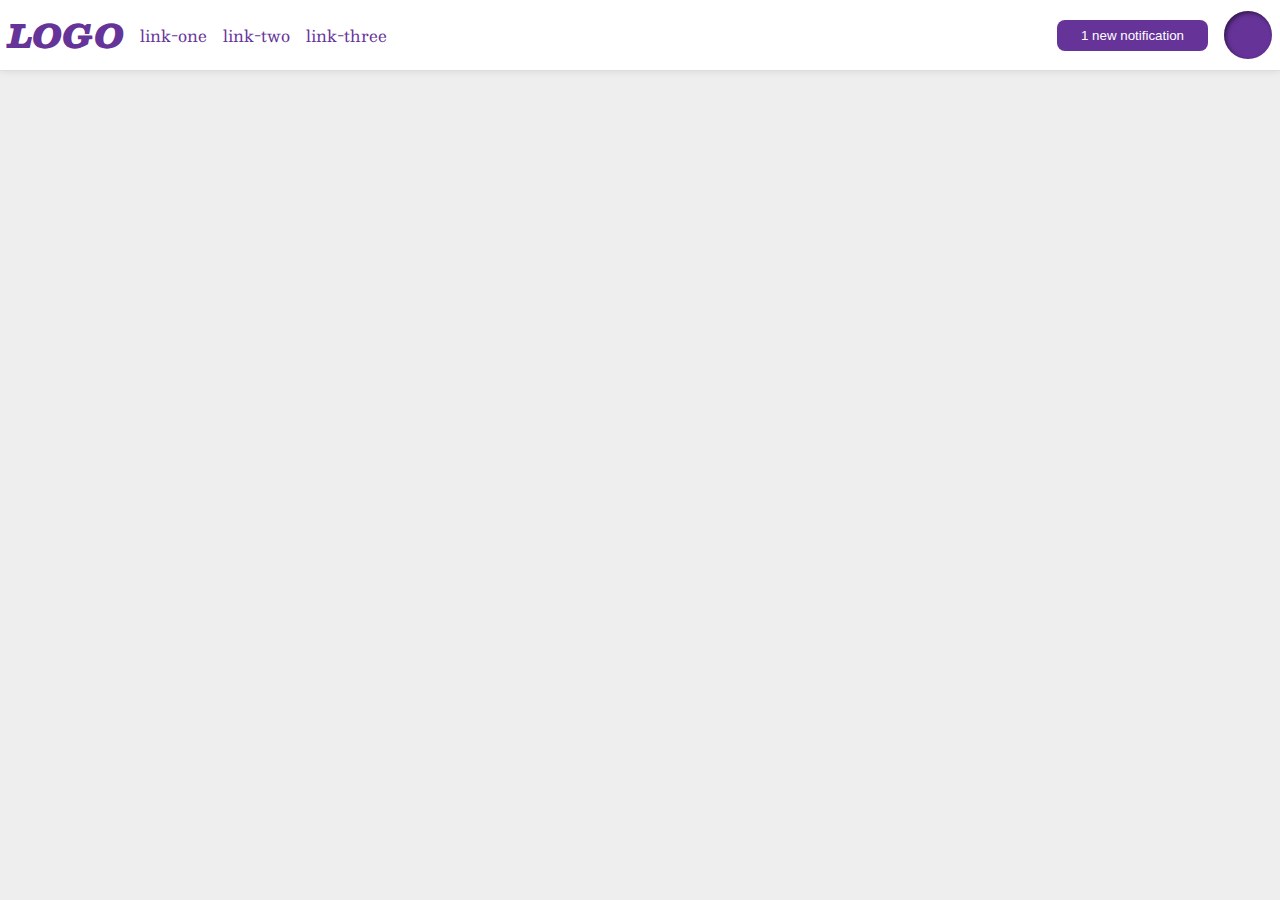
<file: foundations/flex/03-flex-header-2/index.html>
<!DOCTYPE html>
<html lang="en">
  <head>
    <meta charset="UTF-8">
    <meta http-equiv="X-UA-Compatible" content="IE=edge">
    <meta name="viewport" content="width=device-width, initial-scale=1.0">
    <title>Flex Header 2</title>
    <link rel="stylesheet" href="style.css">
  </head>
  <body>
    <div class="header">
      <div class="left">
        <div class="logo">
          LOGO
        </div>
        <ul class="links">
          <li><a href="https://google.com">link-one</a></li>
          <li><a href="https://google.com">link-two</a></li>
          <li><a href="https://google.com">link-three</a></li>
        </ul>
      </div>
      <div class="right">
        <button class="notifications">
          1 new notification
        </button>
        <div class="profile-image"></div>
      </div>
    </div>
  </body>
</html>
</file>
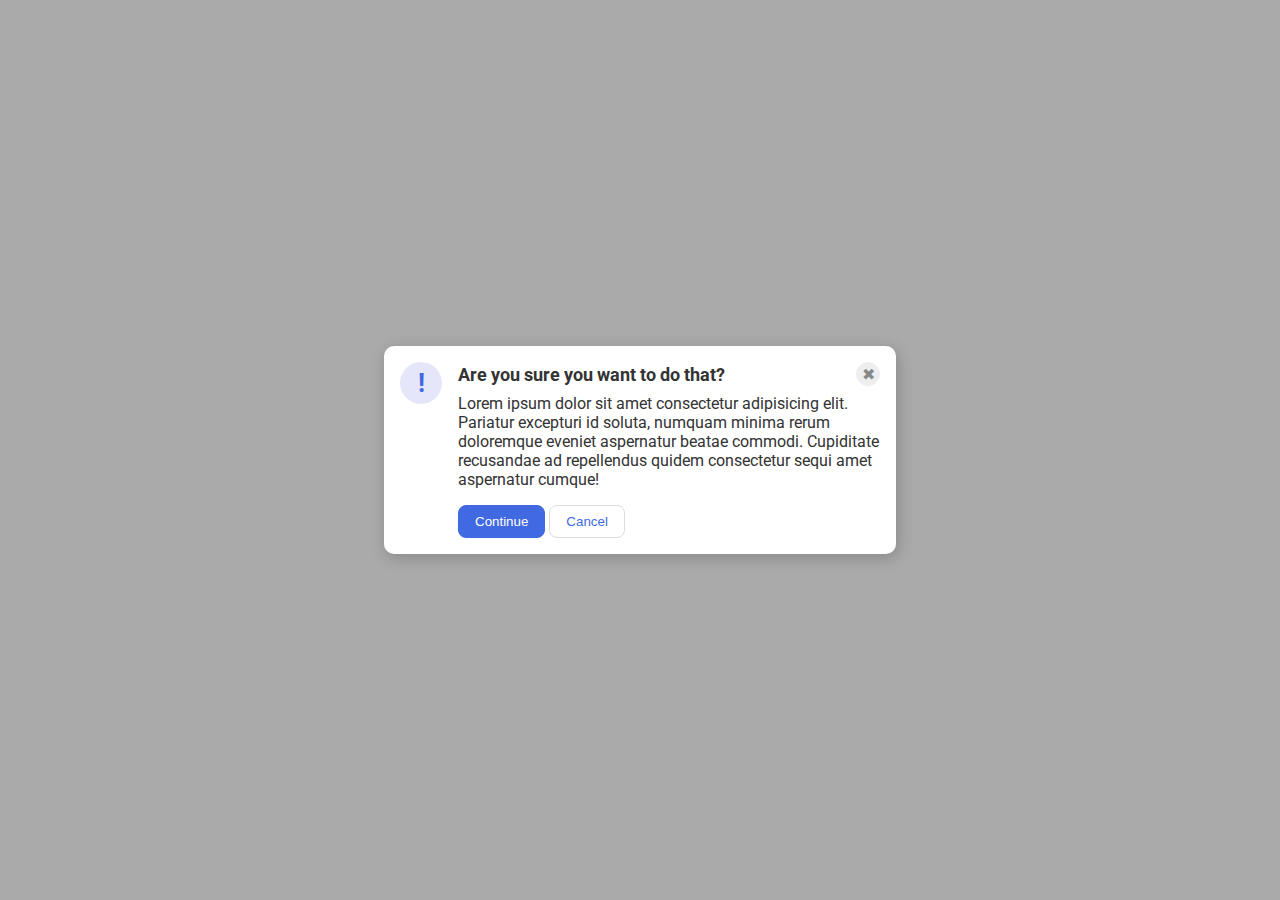
<file: foundations/flex/05-flex-modal/index.html>
<!DOCTYPE html>
<html lang="en">
  <head>
    <meta charset="UTF-8">
    <meta http-equiv="X-UA-Compatible" content="IE=edge">
    <meta name="viewport" content="width=device-width, initial-scale=1.0">
    <link rel="stylesheet" href="style.css">
    <title>Modal</title>
  </head>
  <body>
    <div class="modal">
      <div class="icon">!</div>
      <div class="container">
        <div class="header">Are you sure you want to do that?
        <button class="close-button">✖</button></div>
        <div class="text">Lorem ipsum dolor sit amet consectetur adipisicing elit. Pariatur excepturi id soluta, numquam minima rerum doloremque eveniet aspernatur beatae commodi. Cupiditate recusandae ad repellendus quidem consectetur sequi amet aspernatur cumque!</div>
        <button class="continue">Continue</button>
        <button class="cancel">Cancel</button>
      </div>
    </div>
  </body>
</html>
</file>
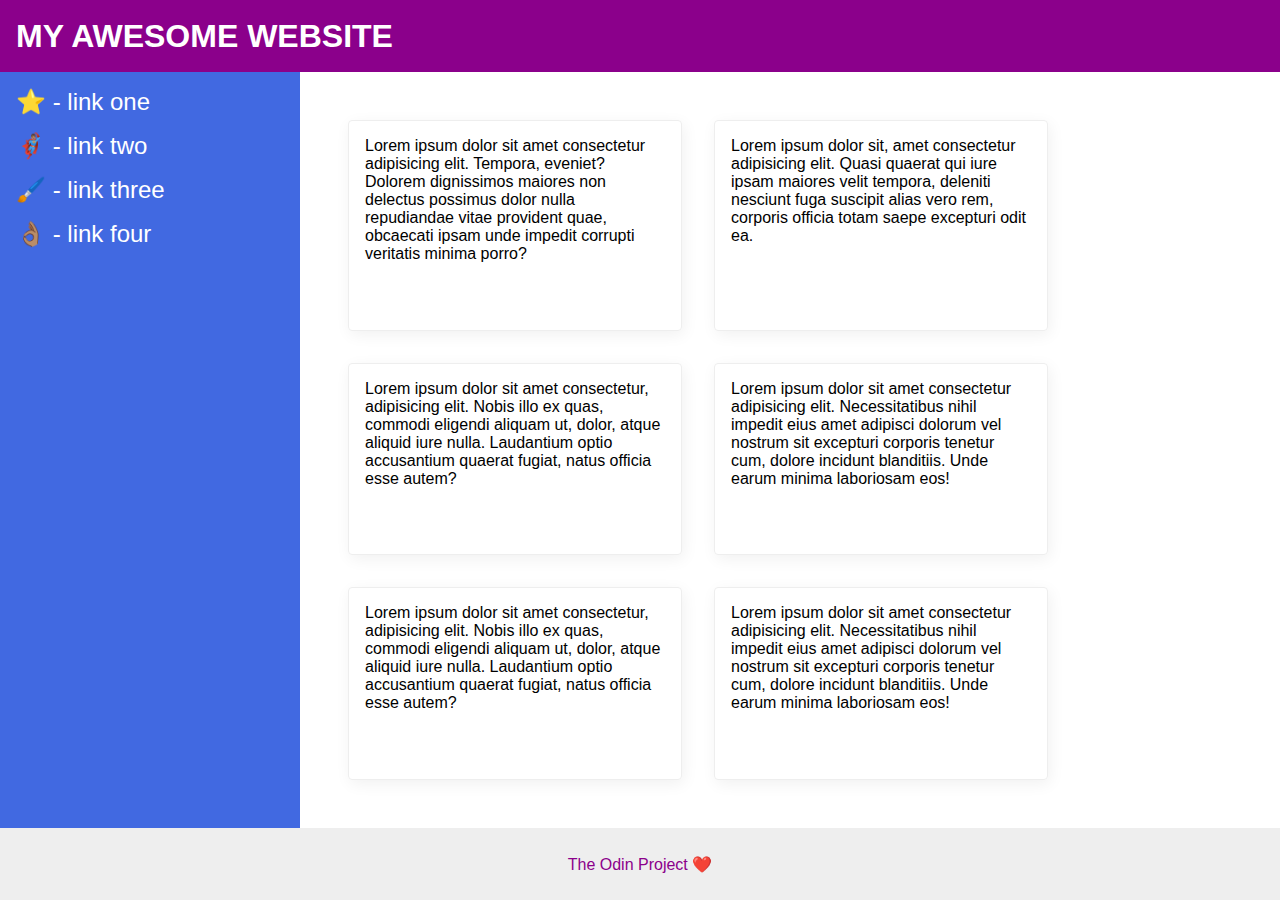
<file: foundations/flex/07-flex-layout-2/index.html>
<!DOCTYPE html>
<html lang="en">
  <head>
    <meta charset="UTF-8">
    <meta http-equiv="X-UA-Compatible" content="IE=edge">
    <meta name="viewport" content="width=device-width, initial-scale=1.0">
    <title>The Holy Grail</title>
    <link rel="stylesheet" href="style.css">
  </head>
  <body>
    <div class="header">
      MY AWESOME WEBSITE
    </div>
    <div class="body">
      <div class="sidebar">
        <ul>
         <li><a href="#">⭐ - link one</a></li>
          <li><a href="#">🦸🏽‍♂️ - link two</a></li>
         <li><a href="#">🖌️ - link three</a></li>
          <li><a href="#">👌🏽 - link four</a></li>
        </ul>
      </div>
      <div class="container">
        <div class="card">Lorem ipsum dolor sit amet consectetur adipisicing elit. Tempora, eveniet? Dolorem dignissimos maiores non delectus possimus dolor nulla repudiandae vitae provident quae, obcaecati ipsam unde impedit corrupti veritatis minima porro?</div>
        <div class="card">Lorem ipsum dolor sit, amet consectetur adipisicing elit. Quasi quaerat qui iure ipsam maiores velit tempora, deleniti nesciunt fuga suscipit alias vero rem, corporis officia totam saepe excepturi odit ea.</div>
        <div class="card">Lorem ipsum dolor sit amet consectetur, adipisicing elit. Nobis illo ex quas, commodi eligendi aliquam ut, dolor, atque aliquid iure nulla. Laudantium optio accusantium quaerat fugiat, natus officia esse autem?</div>
        <div class="card">Lorem ipsum dolor sit amet consectetur adipisicing elit. Necessitatibus nihil impedit eius amet adipisci dolorum vel nostrum sit excepturi corporis tenetur cum, dolore incidunt blanditiis. Unde earum minima laboriosam eos!</div>
        <div class="card">Lorem ipsum dolor sit amet consectetur, adipisicing elit. Nobis illo ex quas, commodi eligendi aliquam ut, dolor, atque aliquid iure nulla. Laudantium optio accusantium quaerat fugiat, natus officia esse autem?</div>
        <div class="card">Lorem ipsum dolor sit amet consectetur adipisicing elit. Necessitatibus nihil impedit eius amet adipisci dolorum vel nostrum sit excepturi corporis tenetur cum, dolore incidunt blanditiis. Unde earum minima laboriosam eos!</div>
      </div>
    </div>
    <div class="footer">
      The Odin Project ❤️
    </div>
  </body>
</html>
</file>
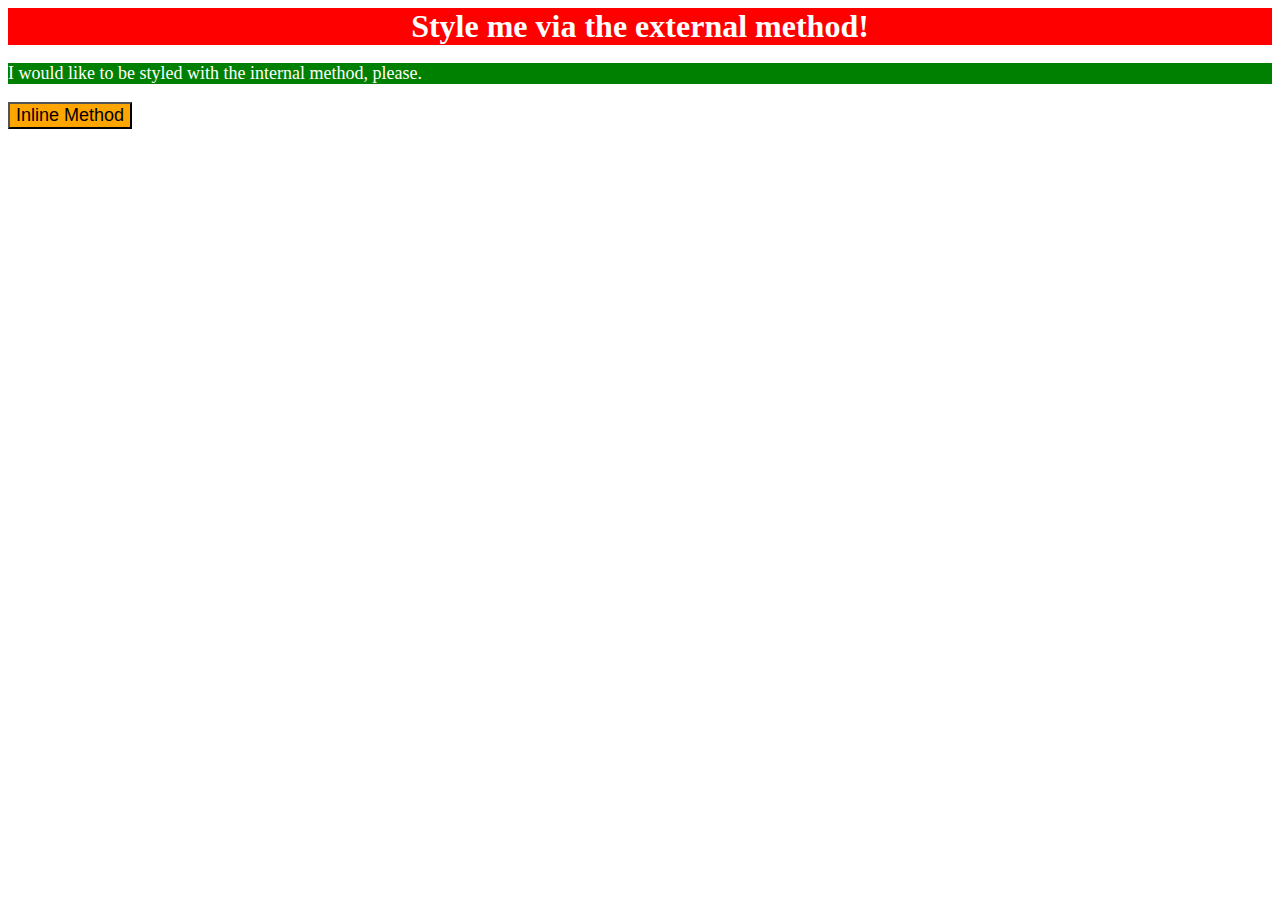
<file: foundations/intro-to-css/01-css-methods/index.html>
<!DOCTYPE html>
<html lang="en">
  <head>
    <link rel="stylesheet" href="styles.css">
    <meta charset="UTF-8">
    <meta http-equiv="X-UA-Compatible" content="IE=edge">
    <meta name="viewport" content="width=device-width, initial-scale=1.0">
    <title>Methods for Adding CSS</title>
    <style>
      p {
        color: white;
        background-color: green;
        font-size: 18px;
      }
    </style>
  </head>
  <body>
    <div>Style me via the external method!</div>
    <p>I would like to be styled with the internal method, please.</p>
    <button style="background-color: orange; font-size: 18px;">Inline Method</button>
  </body>
</html>
</file>
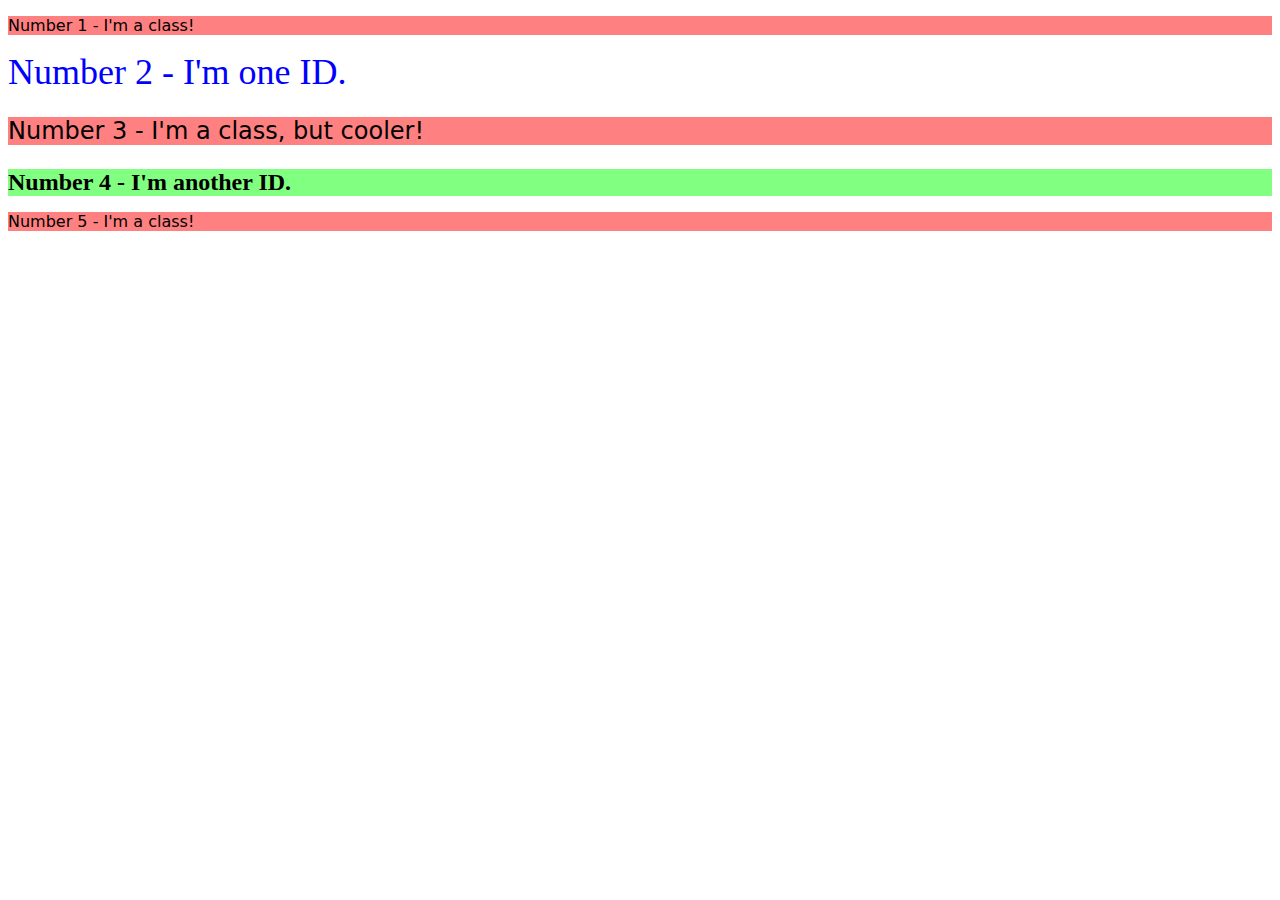
<file: foundations/intro-to-css/02-class-id-selectors/index.html>
<!DOCTYPE html>
<html lang="en">
  <head>
    <meta charset="UTF-8">
    <meta http-equiv="X-UA-Compatible" content="IE=edge">
    <meta name="viewport" content="width=device-width, initial-scale=1.0">
    <title>Class and ID Selectors</title>
    <link rel="stylesheet" href="style.css">
  </head>
  <body>
    <p class="odd" id="one">Number 1 - I'm a class!</p>
    <div id="two">Number 2 - I'm one ID.</div>
    <p class="odd" id="three">Number 3 - I'm a class, but cooler!</p>
    <div id="four">Number 4 - I'm another ID.</div>
    <p class="odd" id="five">Number 5 - I'm a class!</p>
  </body>
</html>
</file>
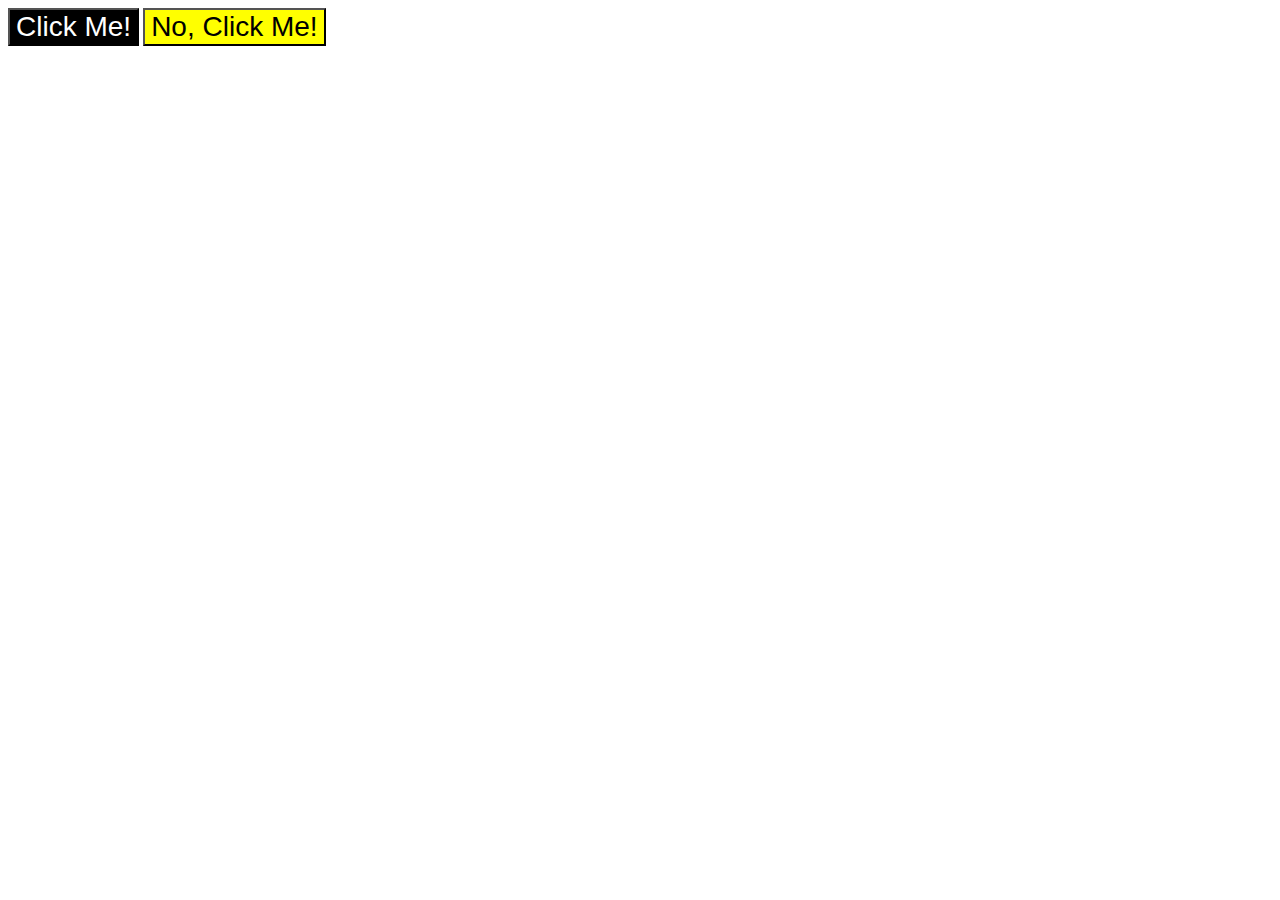
<file: foundations/intro-to-css/03-grouping-selectors/index.html>
<!DOCTYPE html>
<html lang="en">
  <head>
    <meta charset="UTF-8">
    <meta http-equiv="X-UA-Compatible" content="IE=edge">
    <meta name="viewport" content="width=device-width, initial-scale=1.0">
    <title>Grouping Selectors</title>
    <link rel="stylesheet" href="style.css">
  </head>
  <body>
    <button class="button first">Click Me!</button>
    <button class="button second">No, Click Me!</button>
  </body>
</html>
</file>
<file: foundations/flex/03-flex-header-2/style.css>
/* this is some magical font-importing.  
you'll learn about it later. */
@import url('https://fonts.googleapis.com/css2?family=Besley:ital,wght@0,400;1,900&display=swap');

body {
  margin: 0;
  background: #eee;
  font-family: Besley, serif;
}

.header {
  background: white;
  border-bottom: 1px solid #ddd;
  box-shadow: 0 0 8px rgba(0,0,0,.1);
  display: flex;
  justify-content: space-between;
  padding: 8px;
}

.profile-image {
  background: rebeccapurple;
  box-shadow: inset 2px 2px 4px rgba(0,0,0,.5);
  border-radius: 50%;
  width: 48px;
  height: 48px;
}

.logo {
  color: rebeccapurple;
  font-size: 32px;
  font-weight: 900;
  font-style: italic;
}

button {
  border: none;
  border-radius: 8px;
  background: rebeccapurple;
  color: white;
  padding: 8px 24px;
}

a {
  /* this removes the line under our links */
  text-decoration: none;
  color: rebeccapurple;
}

ul {
  list-style-type: none;
  display: flex;
  margin: 0;
  padding: 0;
  gap: 16px;
}


.left, .right {
  display: flex;
  align-items: center;
  gap: 16px;
}
</file>
<file: foundations/flex/05-flex-modal/style.css>
@import url('https://fonts.googleapis.com/css2?family=Roboto:wght@400;700&display=swap');

html, body {
  height: 100%;
}

body {
  font-family: Roboto, sans-serif;
  margin: 0;
  background: #aaa;
  color: #333;
  /* I'll give you this one for free lol */
  display: flex;
  align-items: center;
  justify-content: center;
}

.modal {
  background: white;
  width: 480px;
  border-radius: 10px;
  box-shadow: 2px 4px 16px rgba(0,0,0,.2);
  display: flex;
  gap: 16px;
  padding: 16px;
}

.icon {
  color: royalblue;
  font-size: 26px;
  font-weight: 700;
  background: lavender;
  width: 42px;
  height: 42px;
  border-radius: 50%;
  display: flex;
  align-items: center;
  justify-content: center;
  flex-shrink: 0;
}

.close-button {
  background: #eee;
  border-radius: 50%;
  color: #888;
  font-weight: 400;
  font-size: 16px;
  height: 24px;
  width: 24px;
  display: flex;
  align-items: center;
  justify-content: center;
  border: 1px solid #eee;
  padding: 0;
}

button {
  cursor: pointer;
  padding: 8px 16px;
  border-radius: 8px;
}

button.continue {
  background: royalblue;
  border: 1px solid royalblue;
  color: white;
}

button.cancel {
  background: white;
  border: 1px solid #ddd;
  color: royalblue;
}

.header {
  display: flex;
  align-items: center;
  justify-content: space-between;
  font-size: 18px;
  font-weight: 700;
  margin-bottom: 8px;
}

.text {
  margin-bottom: 16px;
}
</file>
<file: foundations/flex/07-flex-layout-2/style.css>
body {
  font-family: -apple-system, BlinkMacSystemFont, 'Segoe UI', Roboto, Oxygen, Ubuntu, Cantarell, 'Open Sans', 'Helvetica Neue', sans-serif;
  margin: 0;
  min-height: 100vh;
  display: flex;
  flex-direction: column;
}

.header {
  height: 72px;
  background: darkmagenta;
  color: white;
  font-size: 32px;
  font-weight: 900;
  display: flex;
  align-items: center;
  padding: 0 16px;
}

.footer {
  height: 72px;
  background: #eee;
  color: darkmagenta;
  display: flex;
  justify-content: center;
  align-items: center;
}

.body {
  display: flex;
  flex: 1;
}

.sidebar {
  width: 300px;
  background: royalblue;
  box-sizing: border-box;
  display: flex;
  padding: 16px;
  flex-shrink: 0;
}

.card {
  border: 1px solid #eee;
  box-shadow: 2px 4px 16px rgba(0,0,0,.06);
  border-radius: 4px;
  width: 300px;
  padding: 16px;
}

a {
  font-size: 24px;
  color: #ffffff;
  text-decoration: none;
}

ul {
  list-style: none;
  margin: 0;
  padding: 0;
}

li {
  margin-bottom: 16px;
}

.container {
  display: flex;
  flex-flow: wrap;
  padding: 48px;
  gap: 32px;
}
</file>
<file: foundations/intro-to-css/01-css-methods/styles.css>
div {
    color: white;
    background-color: red;
    font-size: 32px;
    font-weight: bold;
    text-align: center;
}
</file>
<file: foundations/intro-to-css/02-class-id-selectors/style.css>
.odd {
    background-color: hsl(0, 100%, 75%);
    font-family: Verdana, DejaVu Sans, sans-serif;
}

#two {
    color: #0000ff;
    font-size: 36px;
}

#three {
    font-size: 24px;
}

#four {
    background-color: hsl(120, 100%, 75%);
    font-size: 24px;
    font-weight: bold;
}
</file>
<file: foundations/intro-to-css/03-grouping-selectors/style.css>
.button {
    font-size: 28px;
    font-family: Helvetica, "Times New Roman", sans-serif; 
}

.first {
    color: #ffffff;
    background-color: #000000;
}

.second {
    background-color: #FFFF00;
}
</file>
